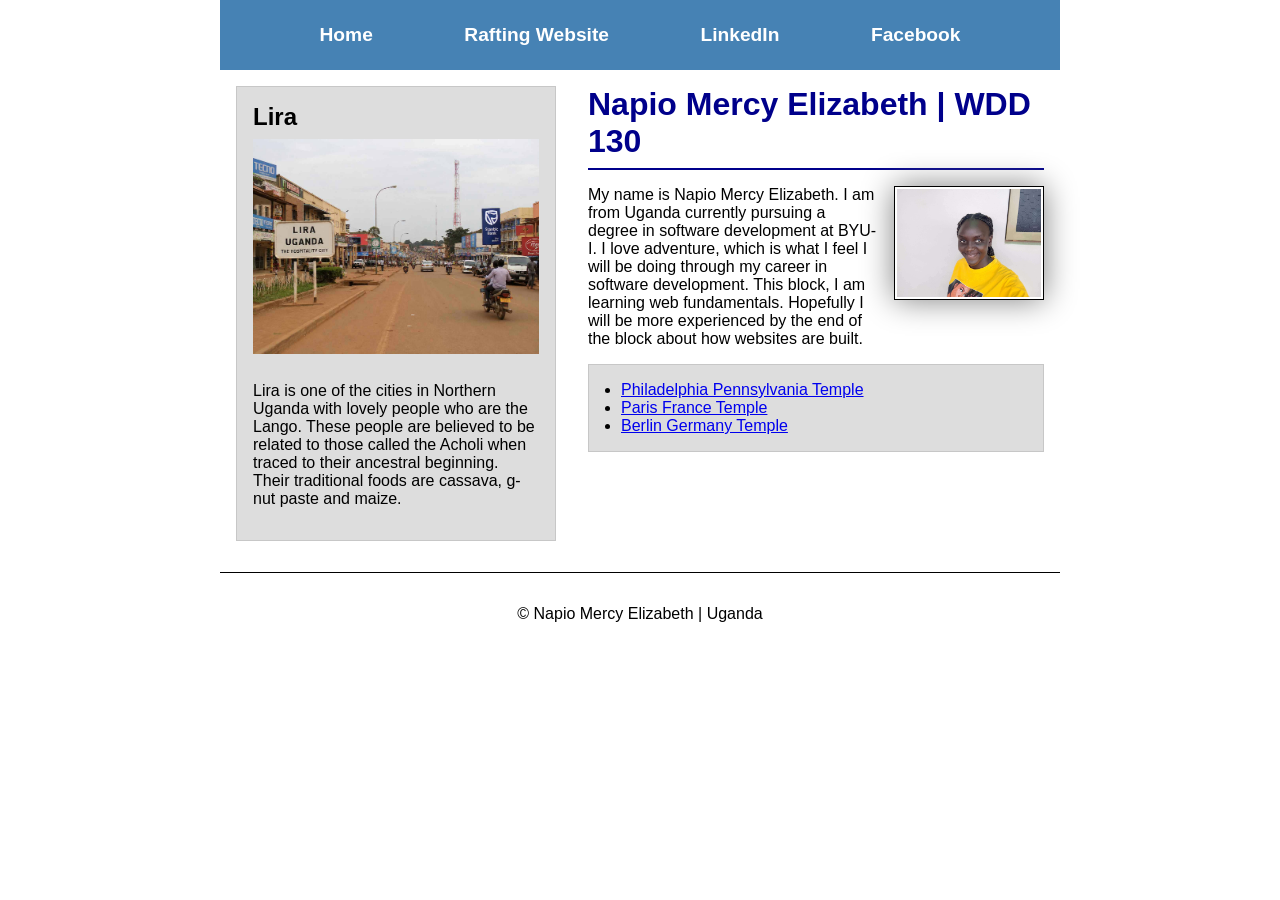
<file: index.html>
<!-- 9th July 2026 -->
<!DOCTYPE html>
<html lang="en-US">

<head>
    <meta charset="UTF-8">
    <meta name="viewport" content="width=device-width, initial-scale=1.0">
    <title>Napio Mercy Elizabeth | WDD 130</title>
    <meta name="description" content="Napio Mercy Elizabeth's BYU-Idaho WDD 130 course Home Page">
    <meta name="author" content="Napio Mercy Elizabeth">
    <link rel="stylesheet" href="styles/styles.css">
    <link href="https://www.1001fonts.com/users/Christian-robertson/" rel="stylesheet">
</head>

<body>
    <header>
        <nav>
            <a href="#">Home</a>
            <a href="wwr/">Rafting Website</a>
            <a href="https://linkedin.com" target="_blank" rel="noopener">LinkedIn</a>
            <a href="https://facebook.com" target="_blank" rel="noopener">Facebook</a>
        </nav>
    </header>

    <div class="grid">
        <main>
            <h1>Napio Mercy Elizabeth | WDD 130</h1>
            <img src="images/profile.jpg" alt="Profile of Napio Mercy Elizabeth" width="200">
            <p>My name is Napio Mercy Elizabeth.
                I am from Uganda currently pursuing a degree
                in software development at BYU-I. I love adventure, which is what I feel
                I will be doing through my career in software development.
                This block, I am learning web fundamentals.
                Hopefully I will be more experienced
                by the end of the block about how websites are built.</p>
            <ul class="box indent">
                <li><a href="https://www.churchofjesuschrist.org/temples/details/philadelphia-pennsylvania-temple"
                      target="_blank" rel="noopener">Philadelphia Pennsylvania Temple</a></li>
                <li><a href="https://www.churchofjesuschrist.org/temples/details/paris-france-temple"
                      target="_blank" rel="noopener">Paris France Temple</a></li>
                <li><a href="https://www.churchofjesuschrist.org/temples/details/berlin-germany-temple"
                      target="_blank" rel="noopener">Berlin Germany Temple</a></li>
            </ul>
        </main>

        <aside class="box">
            <h2>Lira</h2>
            <img src="images/lira_uganda.jpg" alt="Uganda's streets at night" width="200">
            <p>Lira is one of the cities in Northern Uganda with lovely people who are the
                Lango.
                These people are believed to be related to those called the Acholi when
                traced to their ancestral beginning. Their traditional foods are cassava, g-nut
                paste and maize.
            </p>
        </aside>
    </div>

    <footer>
        <p>&copy; Napio Mercy Elizabeth | Uganda</p>
    </footer>
</body>

</html>
</file>
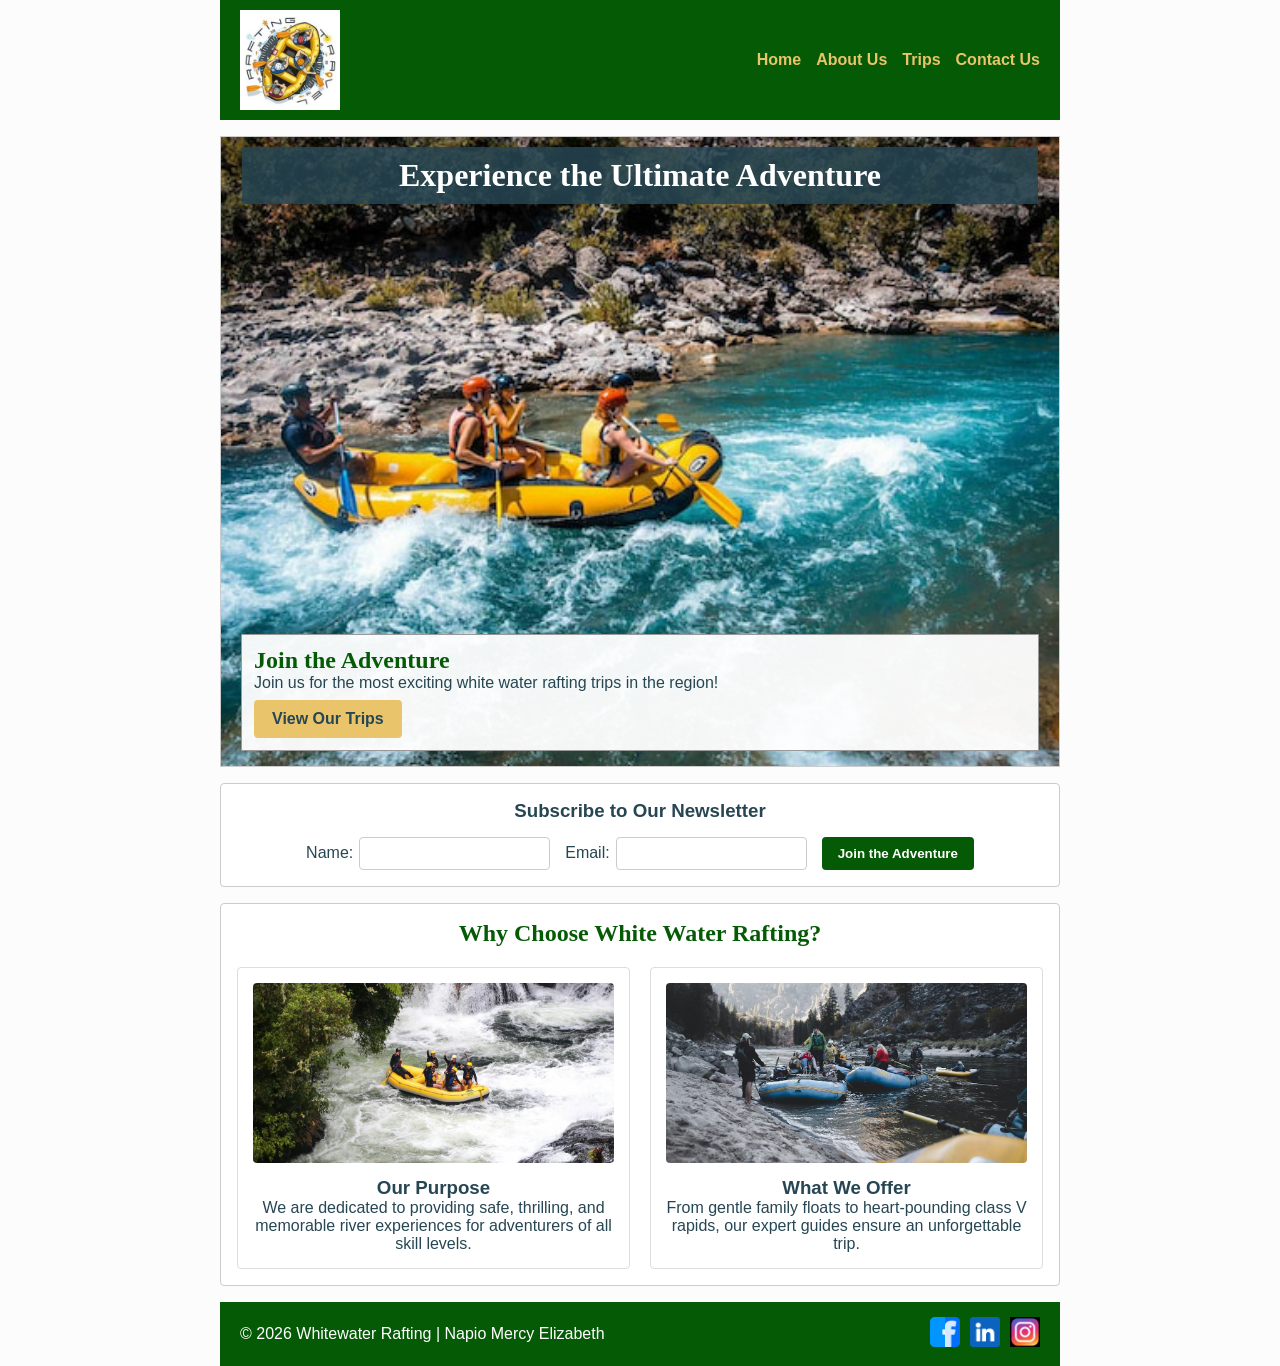
<file: wwr/index.html>
<!DOCTYPE html>
<html lang="en-US">

<head>
    <meta charset="UTF-8">
    <meta name="viewport" content="width=device-width, initial-scale=1.0">
    <title>White Water Rafting | Home</title>
    <meta name="description"
      content="Welcome to White Water Rafting! Explore thrilling river adventures, family trips, and scenic tours.">
    <link rel="stylesheet" href="styles/rafting.css">
</head>

<body>

    <header>
        <img src="images/logo.jpg" alt="Rafting Company Logo" class="logo">
        <nav>
            <ul>
                <li><a href="index.html">Home</a></li>
                <li><a href="about.html">About Us</a></li>
                <li><a href="trips.html">Trips</a></li>
                <li><a href="contact.html">Contact Us</a></li>
            </ul>
        </nav>

    </header>

    <main>
        <div class="hero">
            <img src="images/hero-bg.jpg" alt="Rafting down a wild river">
            <h1>Experience the Ultimate Adventure</h1>
            <article class="hero-msg">
                <h2>Join the Adventure</h2>
                <p>Join us for the most exciting white water rafting trips in the region!</p>
                <a href="trips.html" class="cta-button">View Our Trips</a>
            </article>
        </div>
        <section class="newsletter">
            <h3>Subscribe to Our Newsletter</h3>
            <form action="#" method="post">
                <div class="form-item">
                    <label for="subscriber-name">Name:</label>
                    <input type="text" id="subscriber-name" name="subscriber-name" required>
                </div>
                <div class="form-item">
                    <label for="subscriber-email">Email:</label>
                    <input type="email" id="subscriber-email" name="subscriber-email" required>
                </div>
                <button type="submit">Join the Adventure</button>
            </form>
        </section>
        <section class="home-grid">
            <h2>Why Choose White Water Rafting?</h2>

            <div class="grid-card">
                <img src="images/adventure1.jpg" alt="Rafting team navigating rapids">
                <h3>Our Purpose</h3>
                <p>We are dedicated to providing safe, thrilling, and memorable river experiences
                    for
                    adventurers of all skill levels.</p>
            </div>

            <div class="grid-card">
                <img src="images/adventure2.jpg" alt="Scenic river valley view">
                <h3>What We Offer</h3>
                <p>From gentle family floats to heart-pounding class V rapids, our expert guides
                    ensure an
                    unforgettable trip.</p>
            </div>
        </section>

    </main>

    <footer>
        <p>&copy; 2026 Whitewater Rafting | Napio Mercy Elizabeth</p>
        <nav class="socialmedia">
            <a href="https://facebook.com" target="_blank" rel="noopener">
                <img src="images/facebook.png" alt="Facebook Icon">
            </a>
            <a href="https://linkedin.com" target="_blank" rel="noopener">
                <img src="images/linkedin.png" alt="LinkedIn Icon">
            </a>
            <a href="https://instagram.com" target="_blank" rel="noopener">
                <img src="images/instagram.png" alt="Instagram Icon">
            </a>
        </nav>

    </footer>

</body>

</html>
</file>
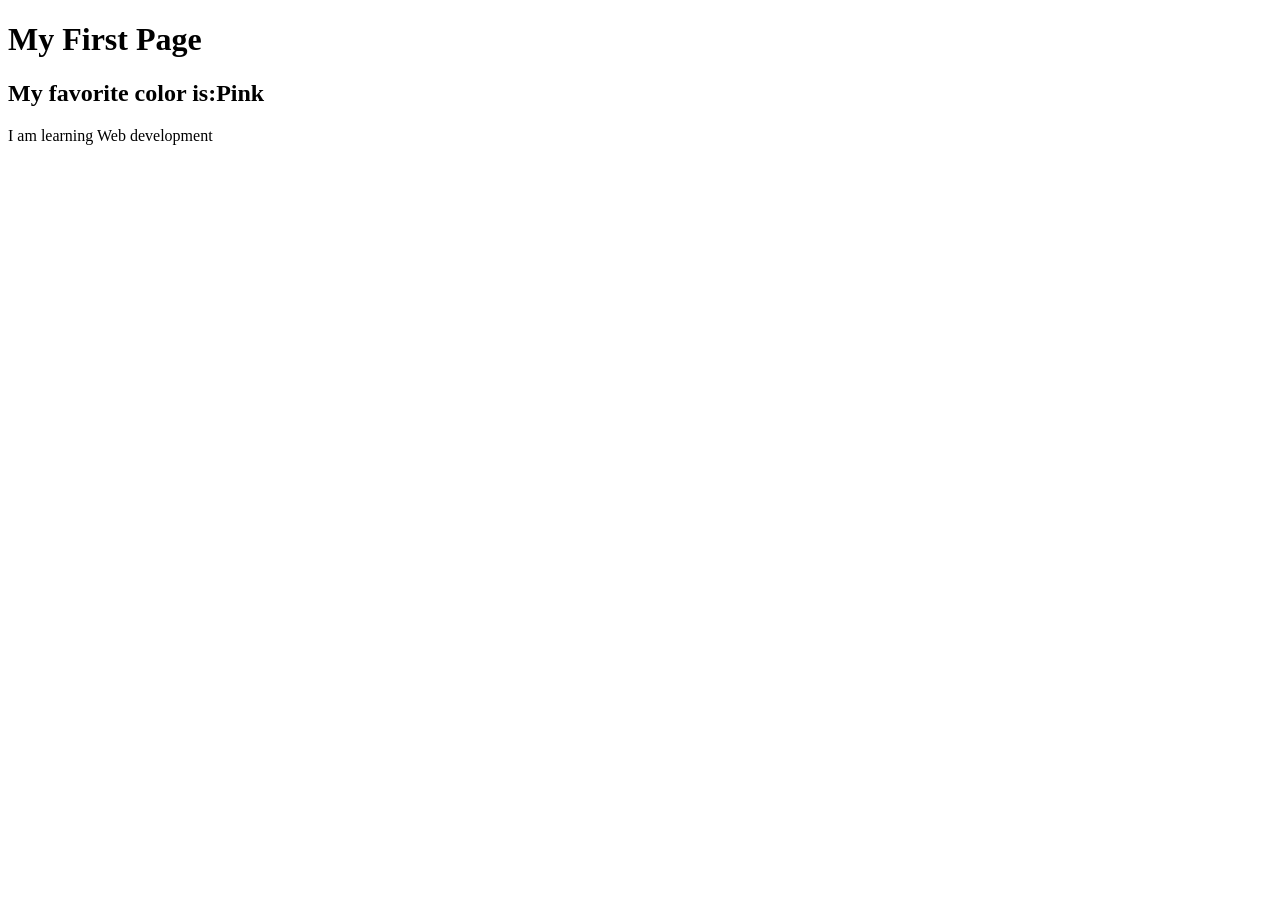
<file: week01/first-page.html>
<!DOCTYPE html>
<html lang="en">

<head>
    <meta charset="UTF-8">
    <meta name="viewport" content="width=device-width, initial-scale=1.0">
    <title>My First Page</title>
</head>

<body>
    <h1>My First Page</h1>
    <h2>My favorite color is:Pink</h2>
    <p>I am learning Web development</p>
</body>

</html>
</file>
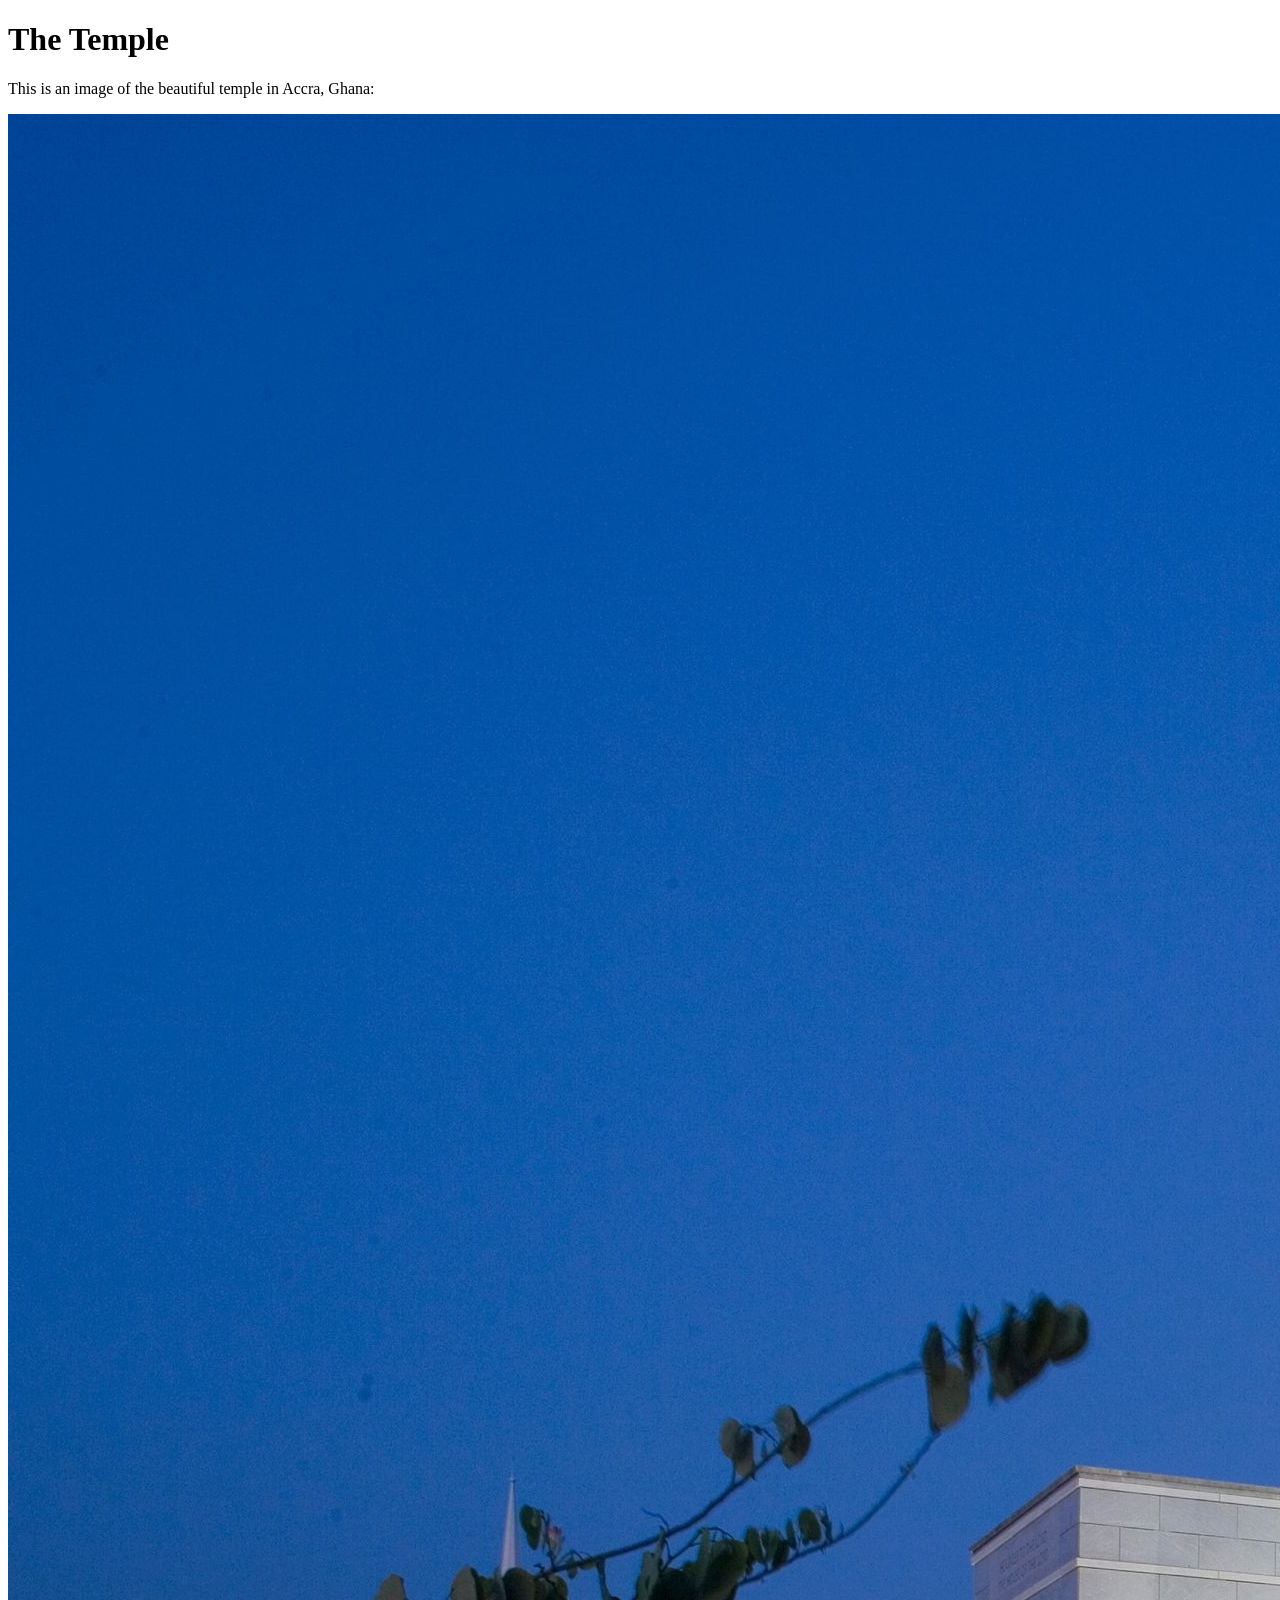
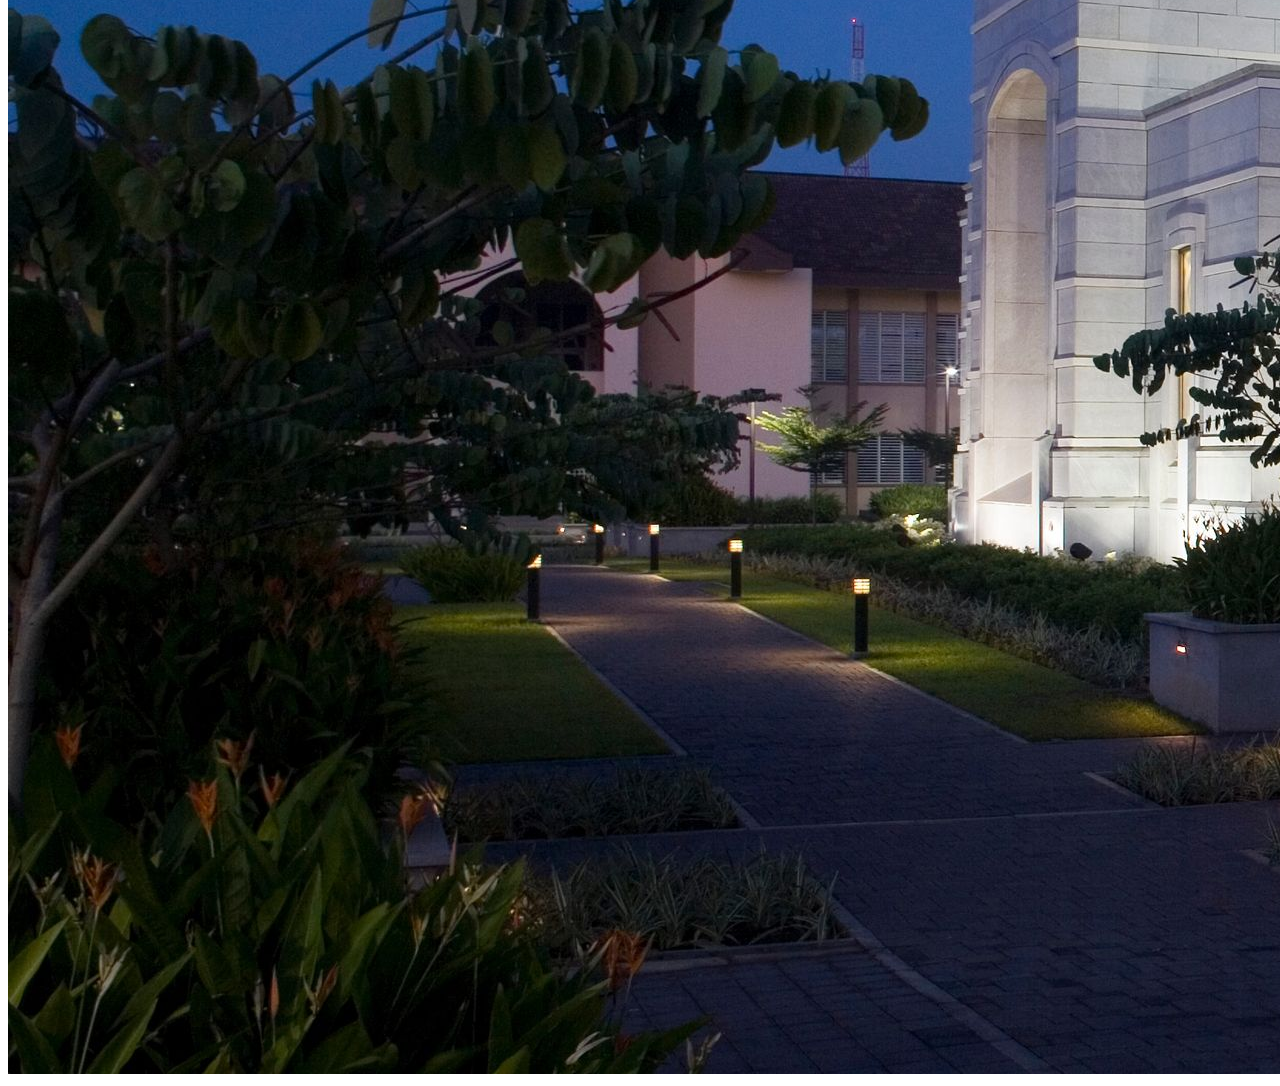
<file: week01/images.html>
<!DOCTYPE html>
<html lang="en">
<head>
    <meta charset="UTF-8">
    <meta name="viewport" content="width=device-width, initial-scale=1.0">
    <title>Temple Image</title>
</head>
<body>
    <h1>The Temple</h1>
    <p>This is an image of the beautiful temple in Accra, Ghana:</p>
    <img src="images/temple-large.jpeg" alt="The Accra Ghana Temple">
    
</body>
</html>
</file>
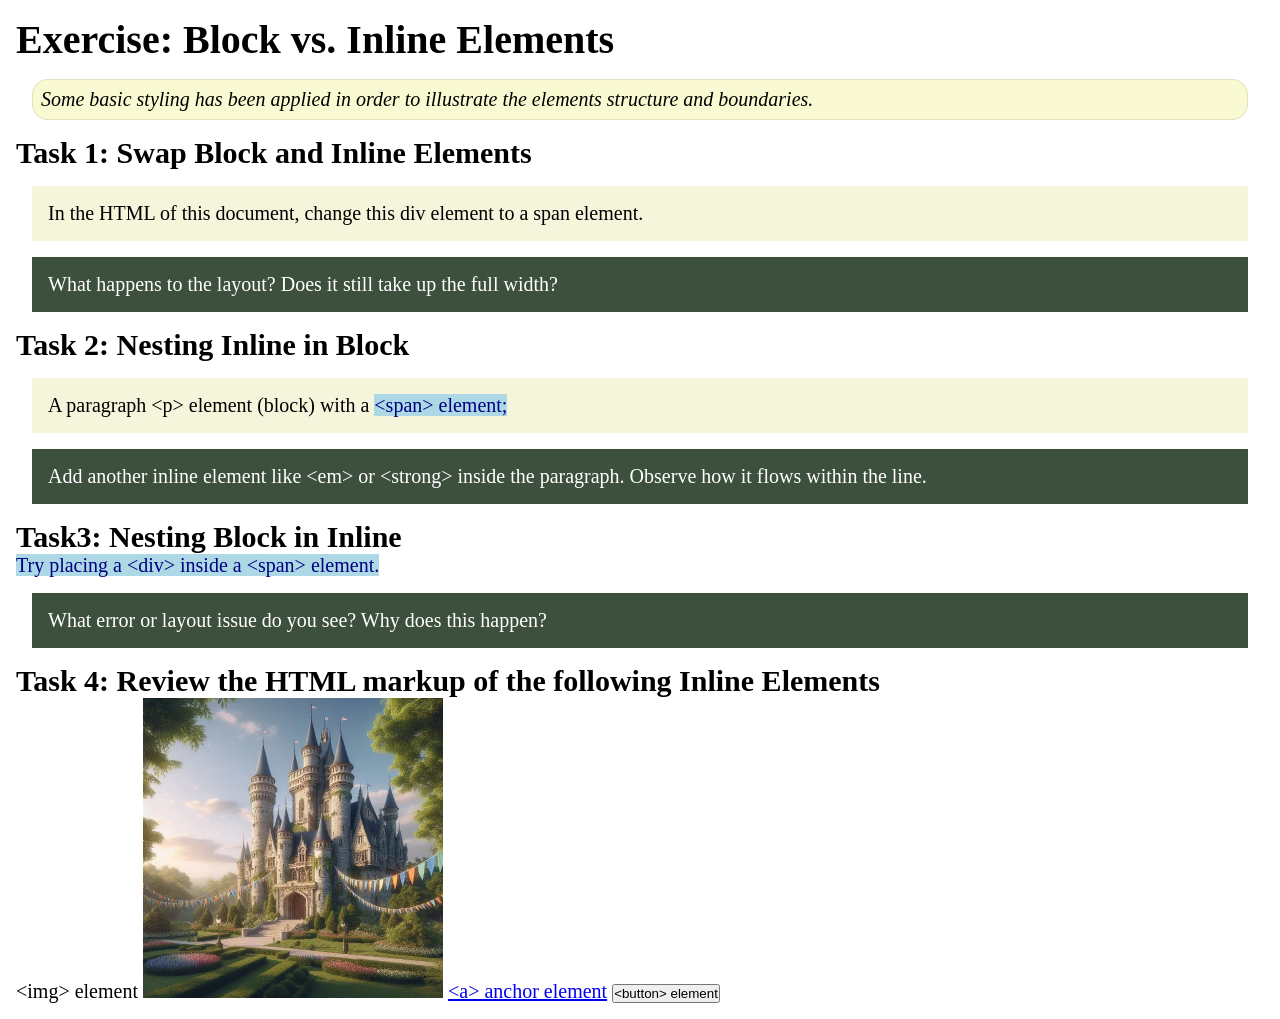
<file: week02/block-vs-inline.html>
<!DOCTYPE html>
<html lang="en">

<head>
    <meta charset="UTF-8">
    <meta name="viewport" content="width=device-width, initial-scale=1.0">
    <title>Exercise: Block vs. Inline Elements</title>
    <link rel="stylesheet" href="styles/block-vs-inline.css">
</head>

<body>
    <main>
        <h1>Exercise: Block vs. Inline Elements</h1>
        <p class="note">Some basic styling has been applied in order to illustrate the elements structure and
            boundaries.</p>

        <h2>Task 1: Swap Block and Inline Elements</h2>
        <div>In the HTML of this document, change this div element to a span element.</div>

        <p class="question">What happens to the layout? Does it still take up the full width?</p>

        <h2>Task 2: Nesting Inline in Block</h2>
        <p>A paragraph &lt;p&gt; element (block) with a <span>&lt;span&gt; element;</span></p>
        <p class="question">Add another inline element like &lt;em&gt; or &lt;strong&gt; inside the paragraph. Observe
            how it flows within the line.</p>

        <h2>Task3: Nesting Block in Inline</h2>
        <span>Try placing a &lt;div&gt; inside a &lt;span&gt; element.</span>
            <p class="question">What error or layout issue do you see? Why does this happen?</p>


            <h2>Task 4: Review the HTML markup of the following Inline Elements</h2>
        &lt;img&gt; element
        <img src="images/castle.webp" alt="placeholder image (images are inline)" width="300" height="300">
        <a href="https://churchofjesuschrist.org">&lt;a&gt; anchor element</a>
        <button type="button">&lt;button&gt; element</button>
    </main>
</body>

</html>
</file>
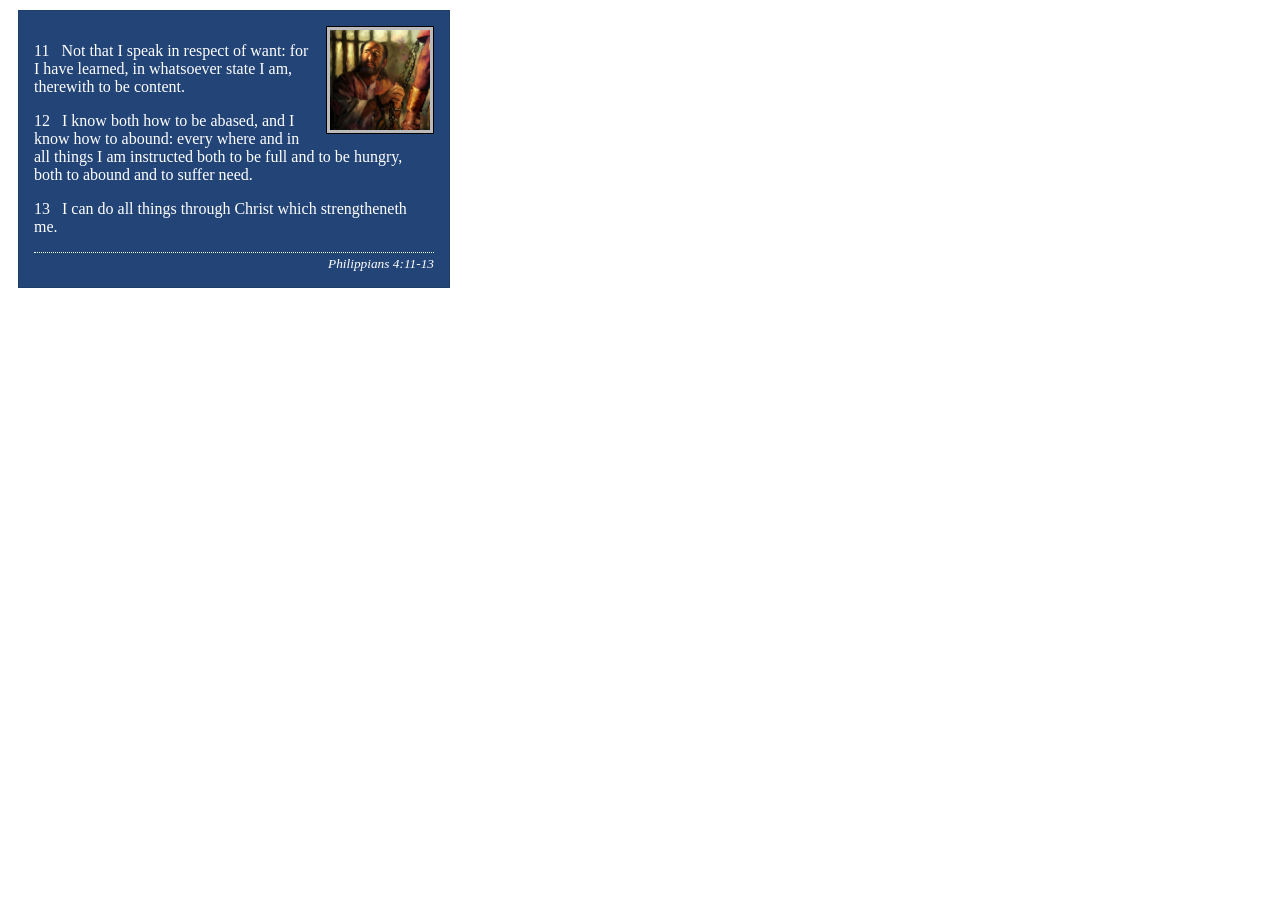
<file: week02/box-model-solution.html>
<!DOCTYPE html>
<html lang="en">
<head>
    <meta charset="UTF-8">
    <meta name="viewport" content="width=device-width, initial-scale=1.0">
    <title>Box Model Activity</title>
    <link rel="stylesheet" href="styles/box-model-solution.css">
</head>
<body>
    <main>
        <div class="callout">
            <img src="images/apostle-paul-imprisoned.webp" alt="Paul the Apostle - Imprisoned in Rome" width="200" height="200">
            <blockquote>
                <p>11 &nbsp; Not that I speak in respect of want: for I have learned, in whatsoever state I am, therewith to be content.</p>
                <p>12 &nbsp; I know both how to be abased, and I know how to abound: every where and in all things I am instructed both to be full and to be hungry, both to abound and to suffer need.</p>
                <p>13 &nbsp; I can do all things through Christ which strengtheneth me.</p>
            </blockquote>
            <cite>Philippians 4:11-13</cite>
        </div>
    </main>
</body>
</html>
</file>
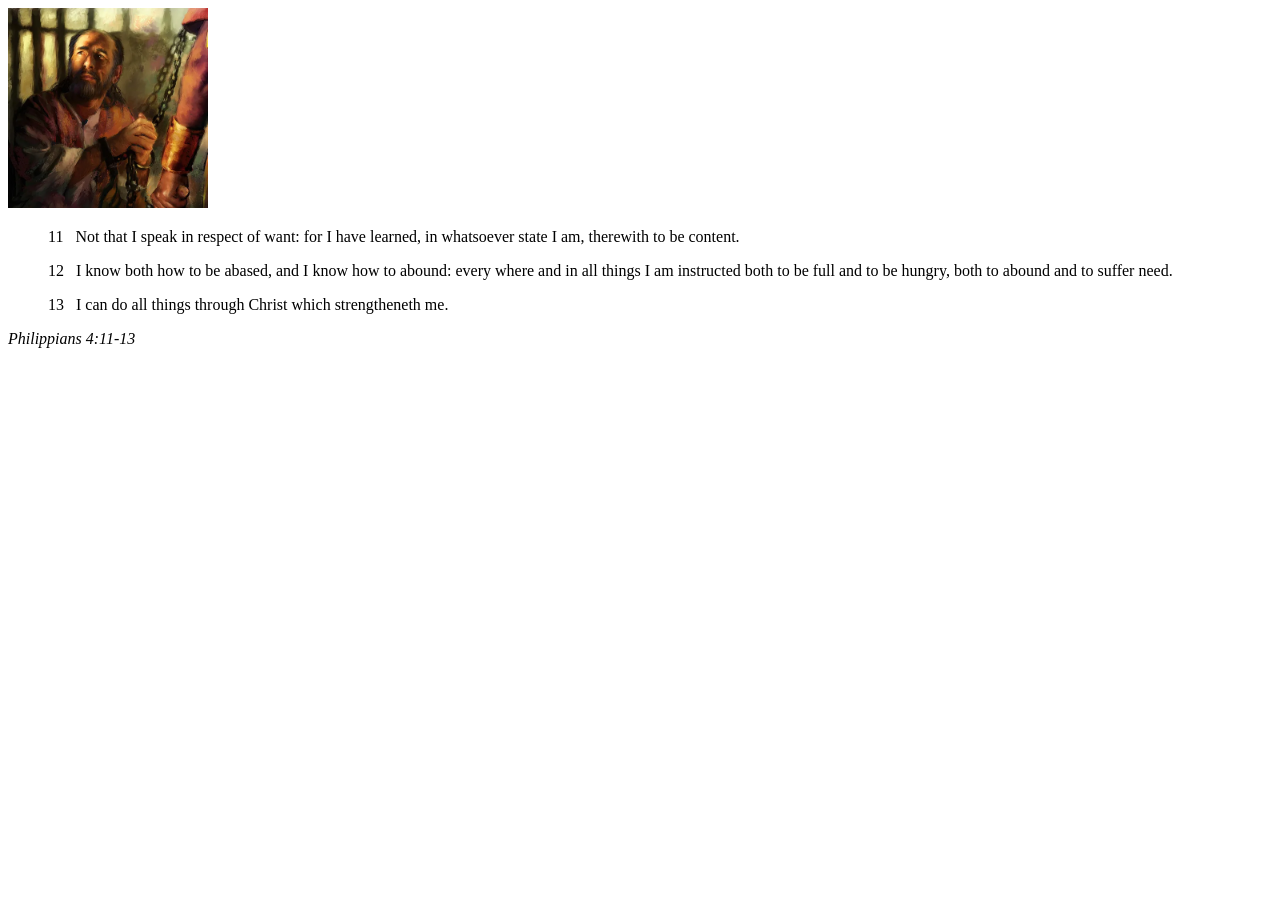
<file: week02/box-model.html>
<!DOCTYPE html>
<html lang="en">
<head>
    <meta charset="UTF-8">
    <meta name="viewport" content="width=device-width, initial-scale=1.0">
    <title>Box Model Activity</title>
</head>
<body>
    <main>
        <div class="callout">
            <img src="images/apostle-paul-imprisoned.webp" alt="Paul the Apostle - Imprisoned in Rome" width="200" height="200">
            <blockquote>
                <p>11 &nbsp; Not that I speak in respect of want: for I have learned, in whatsoever state I am, therewith to be content.</p>
                <p>12 &nbsp; I know both how to be abased, and I know how to abound: every where and in all things I am instructed both to be full and to be hungry, both to abound and to suffer need.</p>
                <p>13 &nbsp; I can do all things through Christ which strengtheneth me.</p>
            </blockquote>
            <cite>Philippians 4:11-13</cite>
        </div>
    </main>
</body>
</html>
</file>
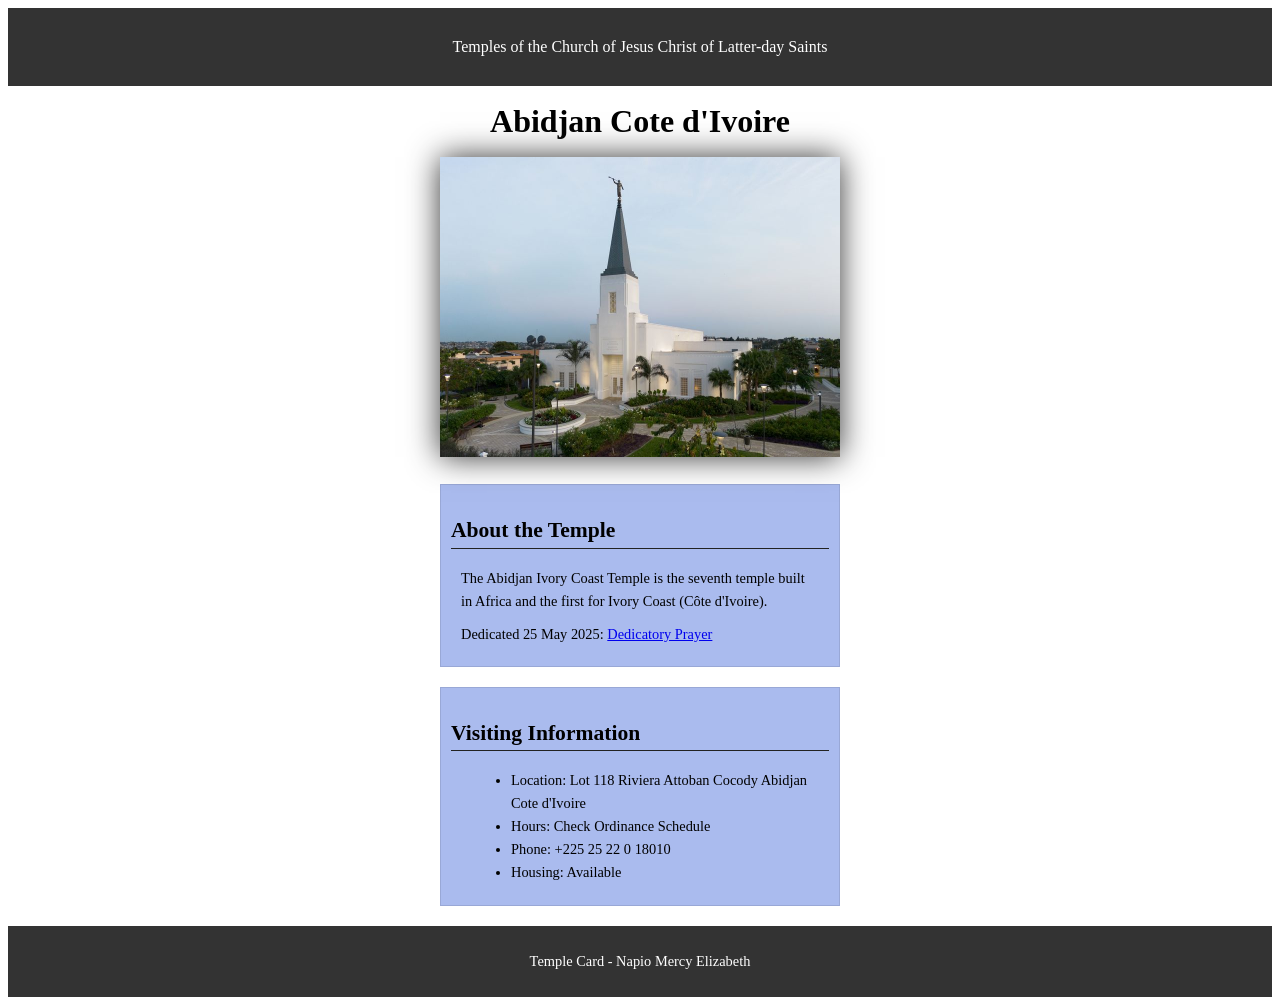
<file: week02/temple.html>
<!DOCTYPE html>
<html lang="en">

<head>
    <meta charset="UTF-8">
    <meta name="viewport" content="width=device-width, initial-scale=1.0">
    <title>Temple Card - Abidjan Cote d'Ivoire</title>
    <link rel="stylesheet" href="styles/temple.css">
</head>

<body>
    <header>
        <p>Temples of the Church of Jesus Christ of Latter-day Saints</p>
    </header>
    <main>
        <h1>Abidjan Cote d'Ivoire</h1>
        <picture>
            <img src=" images/abidjan-ivory-coast.jpeg" alt="Abidjan Cote d'Ivoire Temple">
        </picture>
        <section>
            <h2>About the Temple</h2>
            <p>The Abidjan Ivory Coast Temple is the seventh temple built in Africa and the first
                for Ivory Coast (Côte
                d'Ivoire).</p>
            <p>Dedicated 25 May 2025: <a
                  href="https://www.churchofjesuschrist.org/temples/dedicatory-prayer/abidjan-ivory-coast-temple/2025-05-25?lang=eng"
                  target="_blank" rel="noopener noreferrer">Dedicatory Prayer</a></p>
        </section>
        <section>
            <h2>Visiting Information</h2>
            <ul>
                <li>Location: Lot 118 Riviera Attoban Cocody Abidjan Cote d'Ivoire</li>
                <li>Hours: Check Ordinance Schedule</li>
                <li>Phone: +225 25 22 0 18010</li>
                <li>Housing: Available</li>
            </ul>
        </section>
    </main>
    <footer>
        <p>Temple Card - Napio Mercy Elizabeth</p>
    </footer>
</body>

</html>
</file>
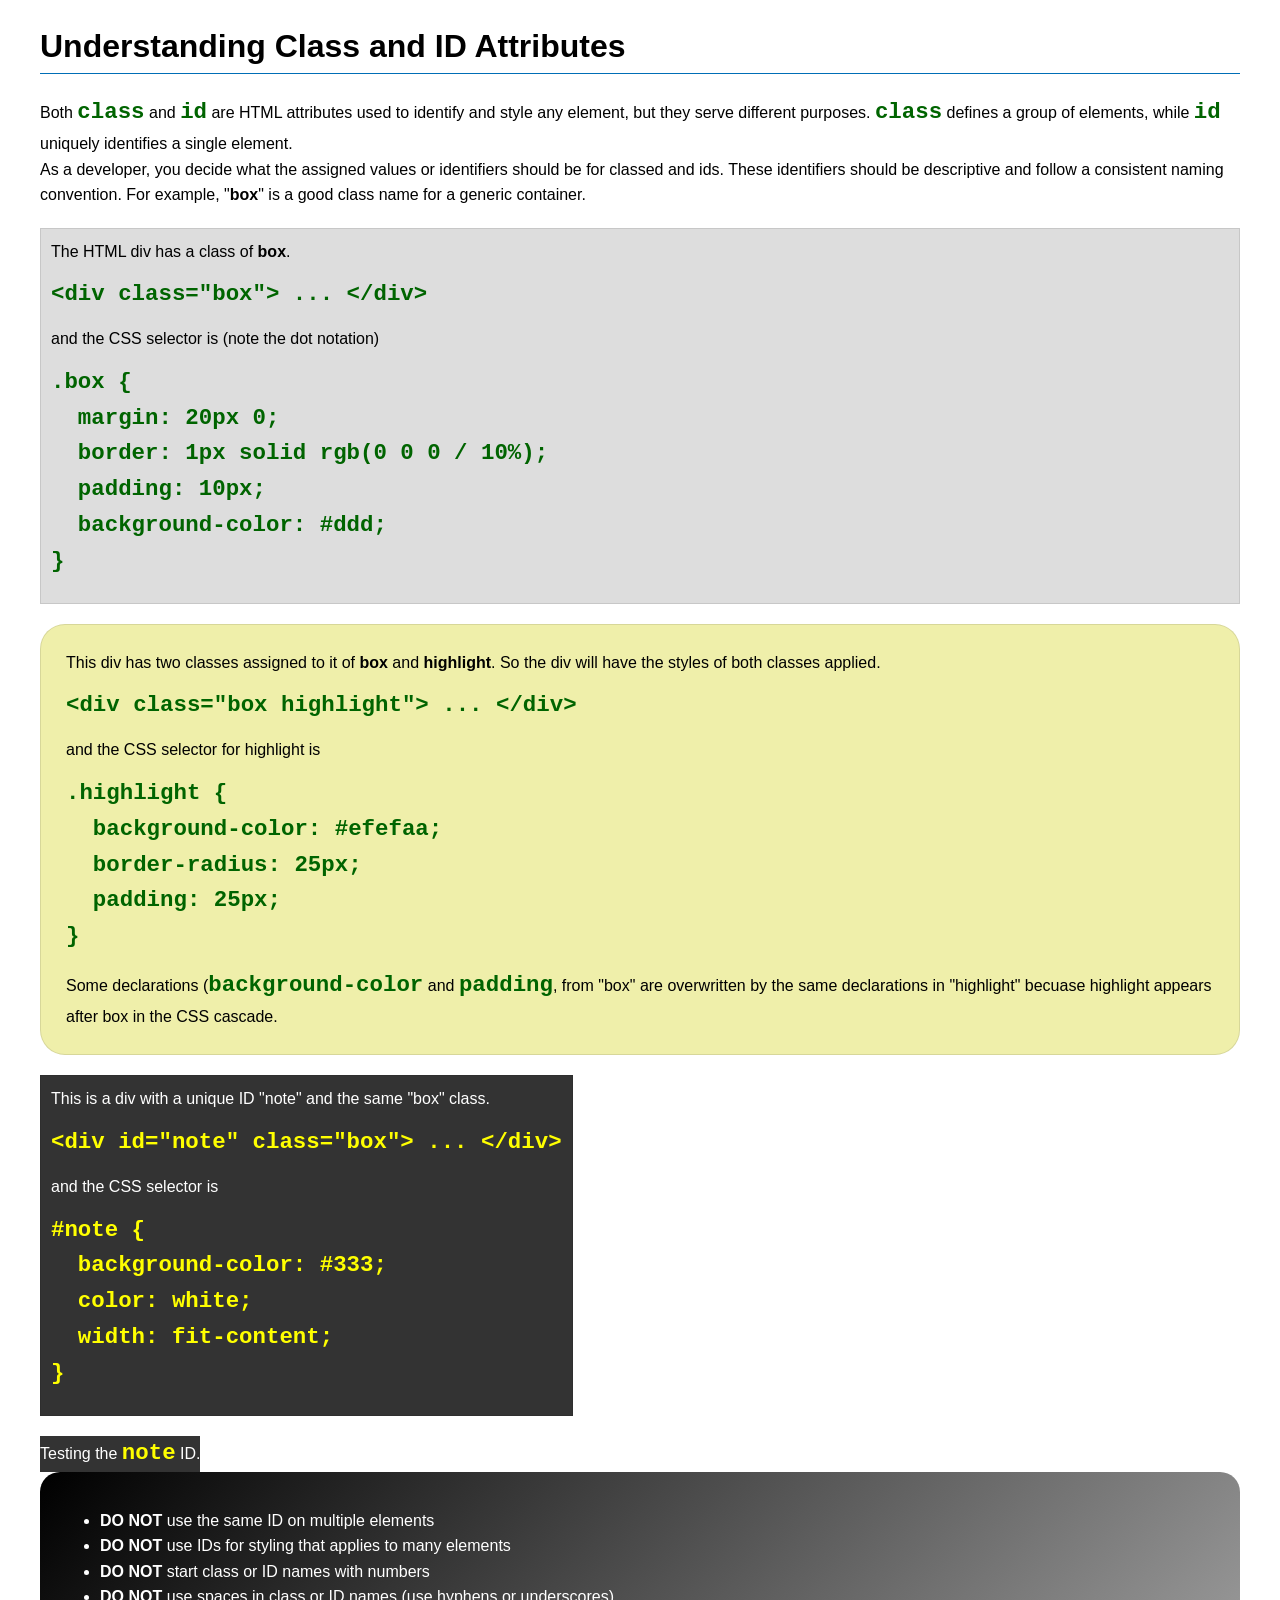
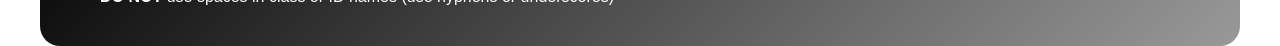
<file: week03/class-and-id.html>
<!DOCTYPE html>
<html lang="en">

<head>
    <meta charset="UTF-8">
    <meta name="viewport" content="width=device-width, initial-scale=1.0">
    <title>Class vs ID Attributes</title>
    <link rel="stylesheet" href="styles/class-and-id.css">
</head>

<body>
    <h1>Understanding Class and ID Attributes</h1>
    <p>Both <code>class</code> and <code>id</code> are HTML attributes used to identify and style any element, but they
        serve different purposes. <code>class</code> defines a group of elements, while <code>id</code> uniquely
        identifies a single element.</p>
    <p>As a developer, you decide what the assigned values or identifiers should be for classed and ids. These
        identifiers should be
        descriptive and follow a consistent naming convention. For example, "<strong>box</strong>" is a good class name
        for a generic container.</p>
    <div class="box">
        <p>The HTML div has a class of <strong>box</strong>.</p>
        <pre><code class="html">&lt;div class="box"&gt; ... &lt;/div&gt;</code></pre>
        and the CSS selector is (note the dot notation)
        <pre><code class="css">.box {
  margin: 20px 0;
  border: 1px solid rgb(0 0 0 / 10%);
  padding: 10px;
  background-color: #ddd; 
}</code></pre>
    </div>

    <div class="box highlight">
        <p>This div has two classes assigned to it of <strong>box</strong> and <strong>highlight</strong>. So the div
            will have the styles of both classes applied.</p>
        <pre><code class="html">&lt;div class="box highlight"&gt; ... &lt;/div&gt;</code></pre>
        and the CSS selector for highlight is
        <pre><code class="css">.highlight {
  background-color: #efefaa;
  border-radius: 25px;
  padding: 25px;
}</code></pre>
<p>Some declarations (<code>background-color</code> and <code>padding</code>, from "box" are overwritten by the same declarations in "highlight" becuase highlight appears after box in the CSS cascade.</p>
    </div>

    <div id="note" class="box">
        <p>This is a div with a unique ID "note" and the same "box" class.</p>
        <pre><code class="html">&lt;div id="note" class="box"&gt; ... &lt;/div&gt;</code></pre>
        and the CSS selector is
        <pre><code class="css">#note {
  background-color: #333;
  color: white;
  width: fit-content;
}</code></pre>
    </div>

    <div id="note">
        <p>Testing the <code>note</code> ID.</p>
    </div>

    <section id="best-practice">
        <ul>
            <li><strong>DO NOT</strong> use the same ID on multiple elements</li>
            <li><strong>DO NOT</strong> use IDs for styling that applies to many elements</li>
            <li><strong>DO NOT</strong> start class or ID names with numbers</li>
            <li><strong>DO NOT</strong> use spaces in class or ID names (use hyphens or underscores)</li>
        </ul>
    </section>




</body>

</html>
</file>
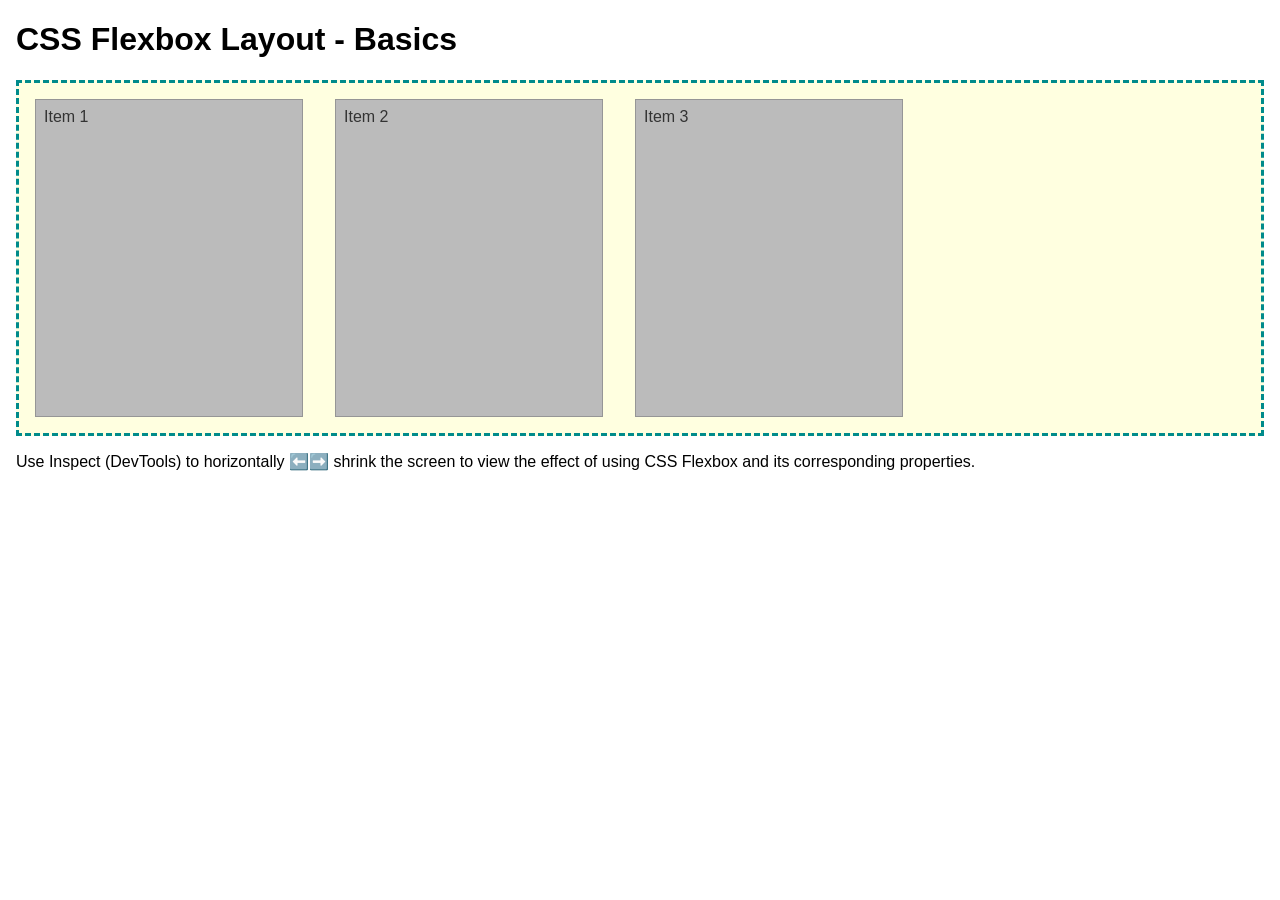
<file: week04/flexbox-layout.html>
<!DOCTYPE html>
<html lang="en">
<head>
    <meta charset="UTF-8">
    <meta name="viewport" content="width=device-width, initial-scale=1.0">
    <title>CSS Flexbox Layout - Basics</title>
    <link rel="stylesheet" href="styles/flexbox.css">
</head>
<body>
    <main>
        <h1>CSS Flexbox Layout - Basics</h1>
        <div class="flex-container">
            <div class="flex-item item1">Item 1</div>
            <div class="flex-item item2">Item 2</div>
            <div class="flex-item item3">Item 3</div>
        </div>
        <p>Use Inspect (DevTools) to horizontally ⬅️➡️ shrink the screen to view the effect of using CSS Flexbox and its corresponding properties.</p>
    </main>
</body>
</html>
</file>
<file: styles/styles.css>
* {
    margin: 0;
    padding: 0;
    box-sizing: border-box;
}

body {
    font-size: 16px;
    font-family: 'Roboto', 'Open Sans', Arial, sans-serif;
}

header,
.grid,
footer {
    max-width: 840px;
    margin: 0 auto;
}

nav {
    background-color: steelblue;
    padding: 1rem;
    display: flex;
    justify-content: space-evenly;
    align-items: center;
}

nav a {
    display: block;
    padding: 0.5rem;
    text-decoration: none;
    font-size: 1.2rem;
    font-weight: 700;
    color: #fff;
}

h1 {
    color: darkblue;
    border-bottom: 2px solid darkblue;
    padding-bottom: 0.5rem;
    margin-bottom: 1rem;
}

.grid {
    display: grid;
    align-items: start;

}

main {
    grid-column: 2/3;
    margin: 1rem;
}

aside {
    width: 20rem;
    grid-column: 1/2;
    grid-row: 1/2;
    margin: 1rem;
    border: 1px solid rgb(0 0 0 / 20%);
    padding: 1rem;
    background-color: #eee;
    color: #333;
}

aside h2 {
    margin-bottom: 0.5rem;
}

aside img {
    width: 100%;
    height: auto;
    margin-bottom: 0.5rem;
}

main img {
    width: 150px;
    height: auto;
    border: 1px solid black;
    padding: 2px;
    box-shadow: 0 0 30px gray;
    float: right;
    margin: 0 0 1rem 1rem;
}

p {
    margin: 1rem 0;
    padding: 0;
}

footer {
    margin-top: 15px;
    border-top: 1px solid #000;
    text-align: center;
    padding: 1rem 0;
}

.box {
    border: 1px solid rgb(0 0 0 / 10%);
    padding: 1rem;
    background-color: #ddd;
    color: #000;
}

.indent {
    padding-left: 2rem;
}
</file>
<file: wwr/styles/rafting.css>
:root {
    --primary-color: #055a05;
    --accent1-color: #264653;
    --accent2-color: #e9c46a;
    --heading-font: "Times New Roman", "Georgia", serif;
    --body-font: Arial, Helvetica, sans-serif;
}

* {
    margin: 0;
    padding: 0;
    box-sizing: border-box;
}

body {
    font-family: var(--body-font);
    color: var(--accent1-color);
    background-color: #fcfcfc;
}

header,
main,
footer {
    width: 840px;
    margin: 0 auto;
}

header {
    background-color: var(--primary-color);
    padding: 10px 20px;
    display: grid;
    grid-template-columns: auto 1fr;
    align-items: center;
}

header img.logo {
    width: 100px;
    height: auto;
}

header nav ul {
    list-style-type: none;
    display: flex;
    justify-content: flex-end;
    gap: 15px;
}

header nav li {
    display: inline;
}

header nav a {
    color: var(--accent2-color);
    text-decoration: none;
    font-weight: bold;
}

h1,
h2 {
    font-family: var(--heading-font);
    color: var(--primary-color);
}

section {
    background-color: #ffffff;

    border: 1px solid #ccc;
    border-radius: 4px;
    margin: 16px 0;
    padding: 16px;
}

.hero {
    position: relative;
    margin-top: 16px;
    border: 1px solid #ccc;
}

.hero img {
    display: block;
    width: 100%;
    height: auto;
}

h1 {
    position: absolute;
    top: 10px;
    left: 50%;
    transform: translateX(-50%);
    width: 95%;
    padding: 10px;
    text-align: center;
    background-color: rgba(38, 70, 83, 0.85);
    color: #ffffff;
}

.hero article {
    position: absolute;
    bottom: 15px;
    left: 20px;
    right: 20px;
    background-color: rgba(255, 255, 255, 0.95);
    padding: 12px;
    border: 1px solid #999;
    margin: 0;
}

.hero article p {
    margin: 0;
    padding: 0;
}

.hero article img {
    float: right;
    width: 110px;
    height: auto;
    margin-left: 12px;
}

.history h2 {
    text-align: center;
    margin-bottom: 15px;
}

.history-grid {
    display: grid;
    grid-template-columns: 1fr 200px 1fr;
    gap: 15px;
    align-items: center;
}

.history-grid img {
    width: 100%;
    height: auto;
    border-radius: 4px;
}

.history-grid p {
    margin: 0;
    padding: 0;
    line-height: 1.4;
}

.adventure h2 {
    text-align: center;
    margin-bottom: 15px;
}

.adventure-gallery {
    display: flex;
    justify-content: space-between;
    gap: 10px;
}

.adventure-gallery figure {
    flex: 1;
    text-align: center;
    margin: 0;
}

.adventure-gallery img {
    width: 100%;
    height: 100px;
    object-fit: cover;
    border-radius: 4px;
}

.adventure-gallery figcaption {
    margin-top: 6px;
    font-size: 0.8rem;
    font-weight: bold;
    color: var(--accent1-color);
}

footer {
    background-color: var(--primary-color);
    color: #ffffff;
    padding: 15px 20px;
    display: flex;
    justify-content: space-between;
    align-items: center;
    margin-top: 16px;
}

.socialmedia {
    display: flex;
    gap: 10px;
    margin: 0;
    padding: 0;
}

.socialmedia a {
    text-decoration: none;
}

.socialmedia img {
    width: 30px;
    height: 30px;
}

.company-details {
    text-align: center;
    padding: 20px;
}

.company-details h1 {
    position: static;
    transform: none;
    background-color: transparent;
    color: var(--primary-color);
    width: 100%;
    padding: 0 0 10px 0;
    font-size: 2rem;
}

.company-details p {
    line-height: 1.6;
    font-size: 1rem;
}

.map-form-container {
    display: grid;
    grid-template-columns: 1fr 1fr;
    gap: 20px;
    align-items: start;
    padding: 20px;
}

.map-box {
    width: 100%;
    height: 380px;
    border: 1px solid #ccc;
    border-radius: 4px;
    overflow: hidden;
}

.map-box iframe {
    border: 0;
}

/* 3. Contact Form Styling */
.contact-form {
    display: flex;
    flex-direction: column;
    gap: 12px;
}

.form-row {
    display: flex;
    flex-direction: column;
    gap: 4px;
}

.form-row label,
.label-title {
    font-weight: bold;
    font-size: 0.9rem;
    color: var(--accent1-color);
}

.form-row input[type="text"],
.form-row input[type="email"],
.form-row textarea {
    width: 100%;
    padding: 8px 10px;
    border: 1px solid #ccc;
    border-radius: 4px;
    font-family: var(--body-font);
    font-size: 0.9rem;
}

.radio-row {
    margin-top: 4px;
}

.radio-options {
    display: flex;
    flex-direction: column;
    gap: 6px;
    margin-top: 4px;
}

.radio-options label {
    font-weight: normal;
    font-size: 0.85rem;
    cursor: pointer;
}

.checkbox-row {
    display: flex;
    align-items: center;
    gap: 8px;
    font-size: 0.85rem;
    margin-top: 4px;
}

.checkbox-row label {
    font-weight: normal;
    cursor: pointer;
}

.contact-form button[type="submit"] {
    background-color: var(--primary-color);
    color: #ffffff;
    font-family: var(--body-font);
    font-size: 1rem;
    font-weight: bold;
    padding: 10px 15px;
    border: none;
    border-radius: 4px;
    cursor: pointer;
    margin-top: 8px;
    transition: background-color 0.2s ease;
}

.contact-form button[type="submit"]:hover {
    background-color: var(--accent1-color);
}

.team-section {
    text-align: center;
    padding: 20px;
}

.team-section h2 {
    margin-bottom: 20px;
}

.employee-grid {
    display: flex;
    justify-content: space-between;
    gap: 15px;
}

.employee-grid figure {
    flex: 1;
    margin: 0;
    text-align: center;
}

.employee-grid img {
    width: 100%;
    height: 180px;
    object-fit: cover;
    border-radius: 4px;
    border: 1px solid #ddd;
}

.employee-grid figcaption {
    margin-top: 8px;
    font-size: 0.85rem;
    color: var(--accent1-color);
    line-height: 1.4;
}

.map-form-container h2 {
    grid-column: 1 / -1;
    text-align: center;
    margin-bottom: 10px;
}

.cta-button {
    display: inline-block;
    background-color: var(--accent2-color);
    color: var(--accent1-color);
    text-decoration: none;
    font-weight: bold;
    padding: 10px 18px;
    border-radius: 4px;
    margin-top: 8px;
    transition: background-color 0.2s ease;
}

.cta-button:hover {
    background-color: var(--primary-color);
    color: #ffffff;
}

.newsletter {
    text-align: center;
}

.newsletter form {
    display: flex;
    justify-content: center;
    align-items: center;
    gap: 15px;
    margin-top: 15px;
    flex-wrap: wrap;
}

.newsletter .form-item {
    display: flex;
    align-items: center;
    gap: 6px;
}

.newsletter input[type="text"],
.newsletter input[type="email"] {
    padding: 8px 10px;
    border: 1px solid #ccc;
    border-radius: 4px;
}

.newsletter button {
    background-color: var(--primary-color);
    color: #ffffff;
    border: none;
    padding: 9px 16px;
    border-radius: 4px;
    font-weight: bold;
    cursor: pointer;
}

.newsletter button:hover {
    background-color: var(--accent1-color);
}

.home-grid {
    display: grid;
    grid-template-columns: 1fr 1fr;
    gap: 20px;
}

.home-grid h2 {
    grid-column: 1 / -1;
    text-align: center;
}

.grid-card {
    border: 1px solid #ddd;
    padding: 15px;
    border-radius: 4px;
    text-align: center;
}

.grid-card img {
    width: 100%;
    height: 180px;
    object-fit: cover;
    border-radius: 4px;
    margin-bottom: 10px;
}

.trips-cta {
    text-align: center;
    padding: 20px;
}

.trip-descriptions {
    display: grid;
    grid-template-columns: repeat(3, 1fr);
    gap: 15px;
}

.trip-descriptions h2 {
    grid-column: 1 / -1;
    text-align: center;
}

.trip-card {
    border: 1px solid #ddd;
    border-radius: 4px;
    padding: 12px;
    text-align: center;
}

.trip-card img {
    width: 100%;
    height: 160px;
    object-fit: cover;
    border-radius: 4px;
    margin-bottom: 8px;
}

.trip-card h3 {
    color: var(--primary-color);
    margin-bottom: 6px;
}

.trips-table-section {
    text-align: center;
}

.trips-table-section table {
    width: 100%;
    border-collapse: collapse;
    margin-top: 15px;
}

.trips-table-section th,
.trips-table-section td {
    border: 1px solid #ccc;
    padding: 10px;
    text-align: center;
}

.trips-table-section th {
    background-color: var(--primary-color);
    color: #ffffff;
}

.trips-table-section tr:nth-child(even) {
    background-color: #f2f2f2;
}
</file>
<file: week02/styles/block-vs-inline.css>
* {
    margin: 0;
    padding: 0;
}

body {
    font-size: 20px;
    margin: 1rem;
}

p,
div {
    background-color: beige;
    margin: 1rem;
    padding: 1rem;
}

span {
    color: navy;
    background-color: lightblue;
}

code {
    margin: 0;
    padding: 0;
    color: green;
    font-size: 1.2rem;
}

.note {
    font-style: italic;
    background-color: lightgoldenrodyellow;
    border-radius: 1rem;
    border: 1px solid rgb(0 0 0 / 10%);
    margin: 1rem;
    padding: .5rem;
}

.question {
    background-color: #3d503d;
    color: #fff;
}
</file>
<file: week02/styles/box-model-solution.css>
.callout {
    max-width: 400px;
    margin: 10px;
    border: 1px solid rgba(0, 0, 0, .1);
    padding: 15px;
    background-color: #247;
    color: #fff;
}

.callout img {
    float: right;
    margin: 0 0 10px 15px;
    border: 1px solid #000;
    padding: 3px;
    background-color: #bbb;
    width: 100px;
    height: auto;

}

blockquote {
    margin: 0;
}

cite {
    display: block;
    border-top: 1px dotted #fff;
    padding-top: 3px;
    text-align: right;
    font-size: smaller;
}
</file>
<file: week02/styles/temple.css>
body {
    font-family: 'Times New Roman', Times, serif;
    line-height: 1.6;
}

header {
    background-color: #333;
    color: #fff;
    padding: 10px;
    text-align: center;
    font: 1.5rem;
}

main {
    width: 400px;
    margin: 0 auto;

}

h1 {
    margin: 10px;
    text-align: center;
}

h2 {
    border-bottom: 1px solid #222;
}

img {
    width: 100%;
    height: auto;
    box-shadow: 0 0 30px #333;

}

section {
    margin: 20px 0;
    border: 1px solid rgb(0 0 0 / 10%);
    padding: 10px;
    background-color: #abe;
    font-size: .9rem;
}

section p {
    margin: 10px;
}

ul {
    margin: 10px 20px
}

footer {
    background-color: #333;
    color: #fff;
    padding: 10px;
    text-align: center;
    font-size: .9rem;
}
</file>
<file: week03/styles/class-and-id.css>
body {
    font-family: Arial, sans-serif;
    line-height: 1.6;
    margin: 0;
    padding: 0 40px;
}

h1 {
    border-bottom: 1px solid rgb(0 110 182);
    padding-bottom: 0;
}



p {
    margin: 0;
}

code {
    color: darkgreen;
    font-weight: 700;
    font-size: 1.4rem;
}

/* Class examples - can be reused */

.box {
    margin: 20px 0;
    border: 1px solid rgb(0 0 0 / 10%);
    padding: 10px;
    background-color: #ddd; /* this is shorthand for #dddddd */
}

.highlight {
    background-color: #efefaa;
    border-radius: 25px;
    padding: 25px;
}

/* ID examples - should be unique */

#note {
    background-color: #333;
    color: white;
    width: fit-content;
}

#note code {
    color: yellow;
}

#best-practice {
    background: linear-gradient(135deg, #000 0%, #999 100%);
    color: white;
    border-radius: 20px;
    padding: 20px
}
</file>
<file: week04/styles/flexbox.css>
body {
    font-family: Helvetica, Arial, sans-serif;
    margin: 1rem;
}

.flex-container {
    border: 3px dashed darkcyan;
    background-color: lightyellow;
    display: flex;
    flex-wrap: wrap;
}

.flex-item {
    width: 250px;
    margin: 1rem;
    border: 1px solid rgb(0 0 0 / 20%);
    padding: 0.5rem;
    background-color: #bbb;
    color: #333;
}

.item1 {
    min-height: 100px;
}

.item2 {
    min-height: 200px;
}

.item3 {
    min-height: 300px;
}
</file>
